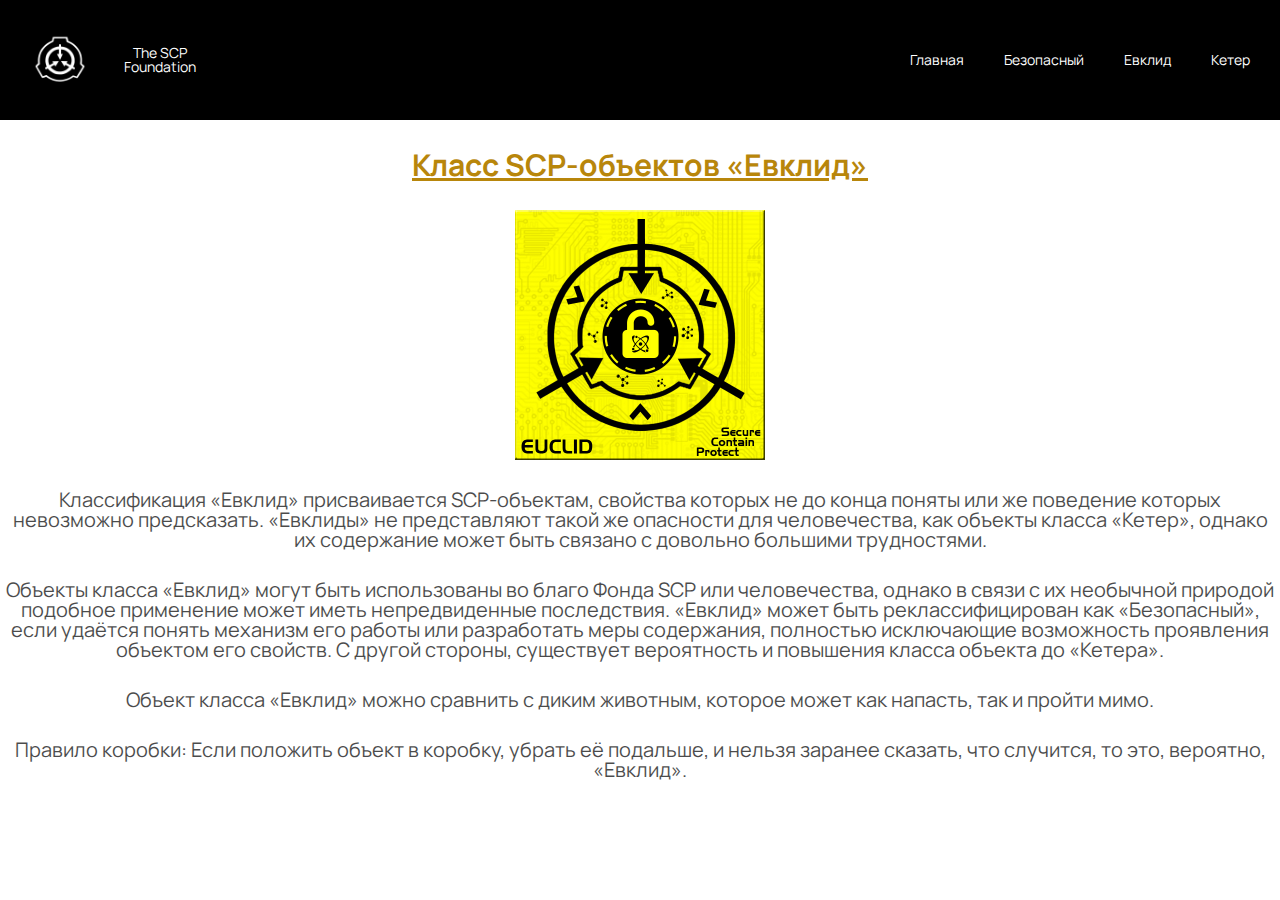
<file: БОЛЬШЕ ПРАКТИКИ (1)/evclid/evclid.html>
<!DOCTYPE html>
<html lang="en">

<head>
    <meta charset="UTF-8">
    <meta name="viewport" content="width=device-width, initial-scale=1.0">
    <link rel="stylesheet" href="evclid-style.css">
    <link rel="shortcut icon" href="../img/unnamed.png">
    <!--подключение шрифтов-->
    <link href="https://fonts.googleapis.com/css2?family=Comic+Neue:wght@700&display=swap" rel="stylesheet">
    <link href="https://fonts.googleapis.com/css2?family=PT+Sans&display=swap" rel="stylesheet">
    <link href="https://fonts.googleapis.com/css2?family=Manrope&display=swap" rel="stylesheet">
    <title>SCP Foundation</title>
</head>

<body>
    <div class="container">
        <header class="header-block-text_scp">
            <div class="img-text-header">
                <img src="../img/unnamed.png" alt="#" class="logo-img">
                <div class="table-list">
                    <p class="header-text_logo">The SCP Foundation</p>
                    <ul>
                        <li>
                            <a href="../index.html" class="header-table-0">Главная</a>
                        </li>
                    </ul>
                    <ul>
                        <li>
                            <a href="../save/save.html" class="header-table">Безопасный</a>
                        </li>
                    </ul>
                    <ul>
                        <li>
                            <a href="#" class="header-table-1">Евклид</a>
                        </li>
                    </ul>
                    <ul>
                        <li>
                            <a href="#" class="header-table-2">Кетер</a>
                        </li>
                    </ul>
                </div>
            </div>
        </header>

        <section class="center-block-evclid">
            <div class="container">
                <p class="text-scp_evclid">Класс SCP-объектов «Евклид»</p>
                <img src="../img/euclid.jpg" alt="#" class="euclid-img" width="250px" height="250px">
                <p class="text-euclid">Классификация «Евклид» присваивается SCP-объектам, свойства которых не до конца
                    поняты или же поведение которых невозможно предсказать. «Евклиды» не представляют такой же опасности
                    для человечества, как объекты класса «Кетер», однако их содержание может быть связано с довольно
                    большими трудностями.</p>
                <p class="text-euclid">Объекты класса «Евклид» могут быть использованы во благо Фонда SCP или
                    человечества, однако в связи с их необычной природой подобное применение может иметь непредвиденные
                    последствия. «Евклид» может быть реклассифицирован как «Безопасный», если удаётся понять механизм
                    его работы или разработать меры содержания, полностью исключающие возможность проявления объектом
                    его свойств. С другой стороны, существует вероятность и повышения класса объекта до «Кетера».</p>
                <p class="text-euclid">Объект класса «Евклид» можно сравнить с диким животным, которое может как
                    напасть, так и пройти мимо.</p>
                <p class="text-euclid">Правило коробки: Если положить объект в коробку, убрать её подальше, и нельзя
                    заранее сказать, что случится, то это, вероятно, «Евклид».</p>
            </div>
        </section>
</body>

</html>
</file>
<file: БОЛЬШЕ ПРАКТИКИ (1)/evclid/evclid-style.css>
* {
    padding: 0;
    margin: 0;
    border: 0;
}

*,
*:before,
*:after {
    -moz-box-sizing: border-box;
    -webkit-box-sizing: border-box;
    box-sizing: border-box;
}

:focus,
:active {
    outline: none;
}

a:focus,
a:active {
    outline: none;
}

nav,
footer,
header,
aside {
    display: block;
}

html,
body {
    height: 100%;
    width: 100%;
    font-size: 100%;
    line-height: 1;
    font-size: 14px;
    -ms-text-size-aqjust: 100%;
    -moz-text-size-aqjust: 100%;
    -webkit-text-size-aqjust: 100%;

}

input,
button,
textarea {
    font-family: inherit;
}

input::ms-clear {
    display: none
}

button {
    cursor: pointer;
}

button::moz-focus-inner {
    padding: 0;
    border: 0;
}

a,
a:visited {
    text-decoration: none;
}

ul li {
    list-style: none;
}

html {
    width: 100%;
}

.logo-img {
    width: 60px;
    height: 60px;
    display: flex;
}

.header-block-text_scp {
    padding: 30px 30px 30px 30px;
    background-color: #000;
    color: #fff;
}

.header-table {
    color: #fff;
    text-align: center;
    align-items: center;
    margin-left: 40px;
}

.header-text_logo {
    text-align: center;
    align-items: center;
    margin-left: 30px;
}

.img-text-header {
    display: flex;
}

.table-list {
    display: flex;
    text-align: center;
    align-items: center;
    font-family: 'Manrope', sans-serif;
}

.header-table-1 {
    margin-left: 40px;
    margin-right: 40px;
    color: #fff;
}

.header-table-2 {
    color: #fff;
    text-align: center;
    align-items: center;
}

.header-table-0 {
    color: #fff;
    text-align: center;
    align-items: center;
    margin-left: 710px;
}

.text-scp_evclid {
    color: darkgoldenrod;
    font-family: 'Manrope', sans-serif;
    font-size: 30px;
    text-decoration: underline;
    font-weight: 700;
    text-align: center;
    margin-top: 30px;
    margin-bottom: 30px;
}

.euclid-img {
    max-width: 100%;
    display: block;
    margin: auto;
}

.text-euclid {
    text-align: center;
    align-items: center;
    margin-left: auto;
    margin-right: auto;
    font-size: 20px;
    font-family: 'Manrope', sans-serif;
    opacity: 0.7;
    color: #000;
    margin-top: 30px;
    margin-bottom: 30px;
}
</file>
